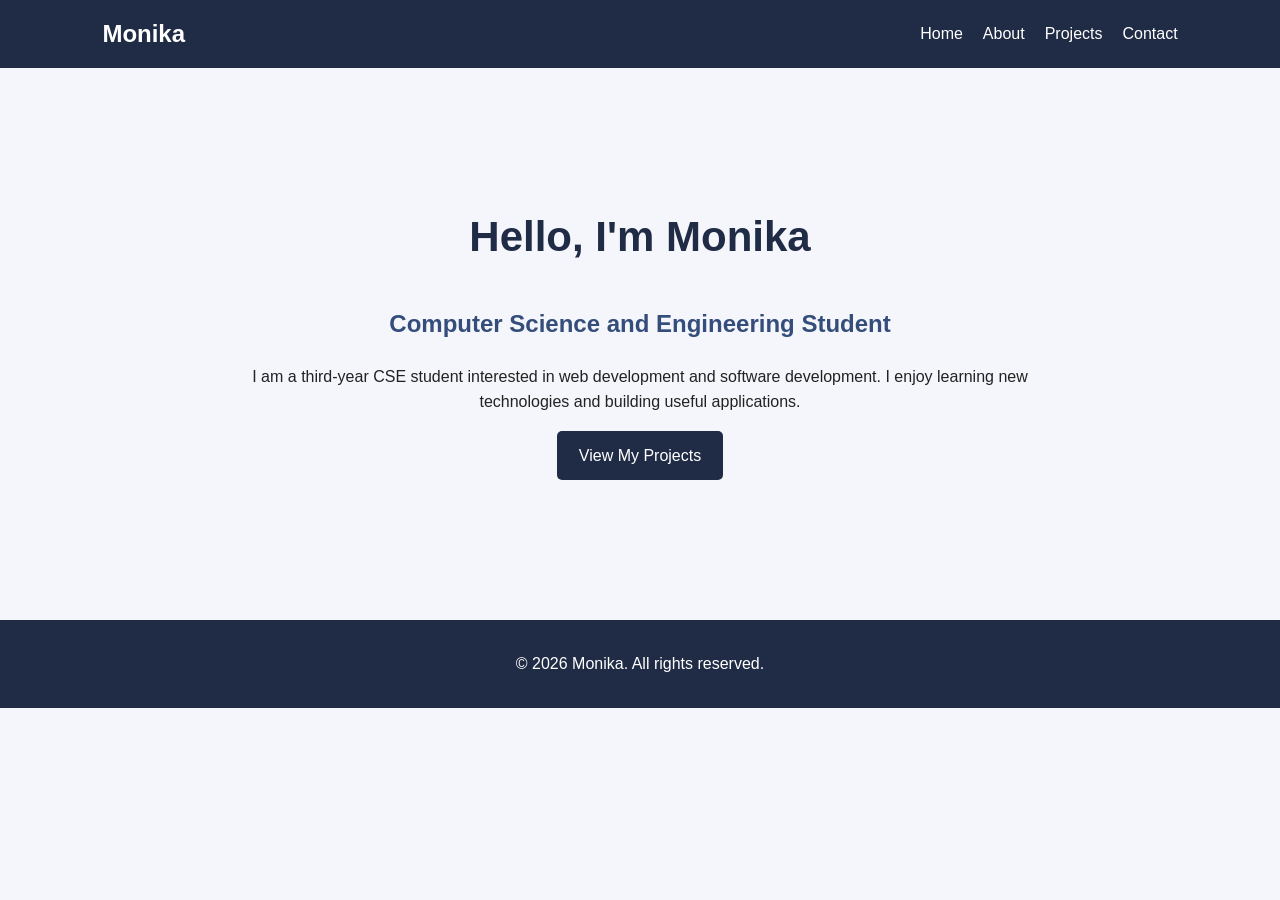
<file: index.html>
<!DOCTYPE html>
<html lang="en">
<head>
    <meta charset="UTF-8">
    <meta name="viewport" content="width=device-width, initial-scale=1.0">
    <meta name="description" content="Monika's personal portfolio. Third-year Computer Science and Engineering student interested in web and software development.">
    <meta name="author" content="Monika">
    <title>Monika | Home</title>
    <link rel="stylesheet" href="css/style.css">
    <script src="js/main.js" defer></script>
</head>
<body>
    <a class="skip-link" href="#main">Skip to main content</a>

    <header>
        <nav aria-label="Main navigation">
            <h2>Monika</h2>
            <ul>
                <li><a href="index.html" aria-current="page">Home</a></li>
                <li><a href="about.html">About</a></li>
                <li><a href="projects.html">Projects</a></li>
                <li><a href="contact.html">Contact</a></li>
            </ul>
        </nav>
    </header>

    <main id="main">
        <section class="hero">
            <h1>Hello, I'm Monika</h1>
            <h2>Computer Science and Engineering Student</h2>
            <p>
                I am a third-year CSE student interested in web development
                and software development. I enjoy learning new technologies
                and building useful applications.
            </p>
            <a class="btn" href="projects.html">View My Projects</a>
        </section>
    </main>

    <footer>
        <p>&copy; 2026 Monika. All rights reserved.</p>
    </footer>
</body>
</html>
</file>
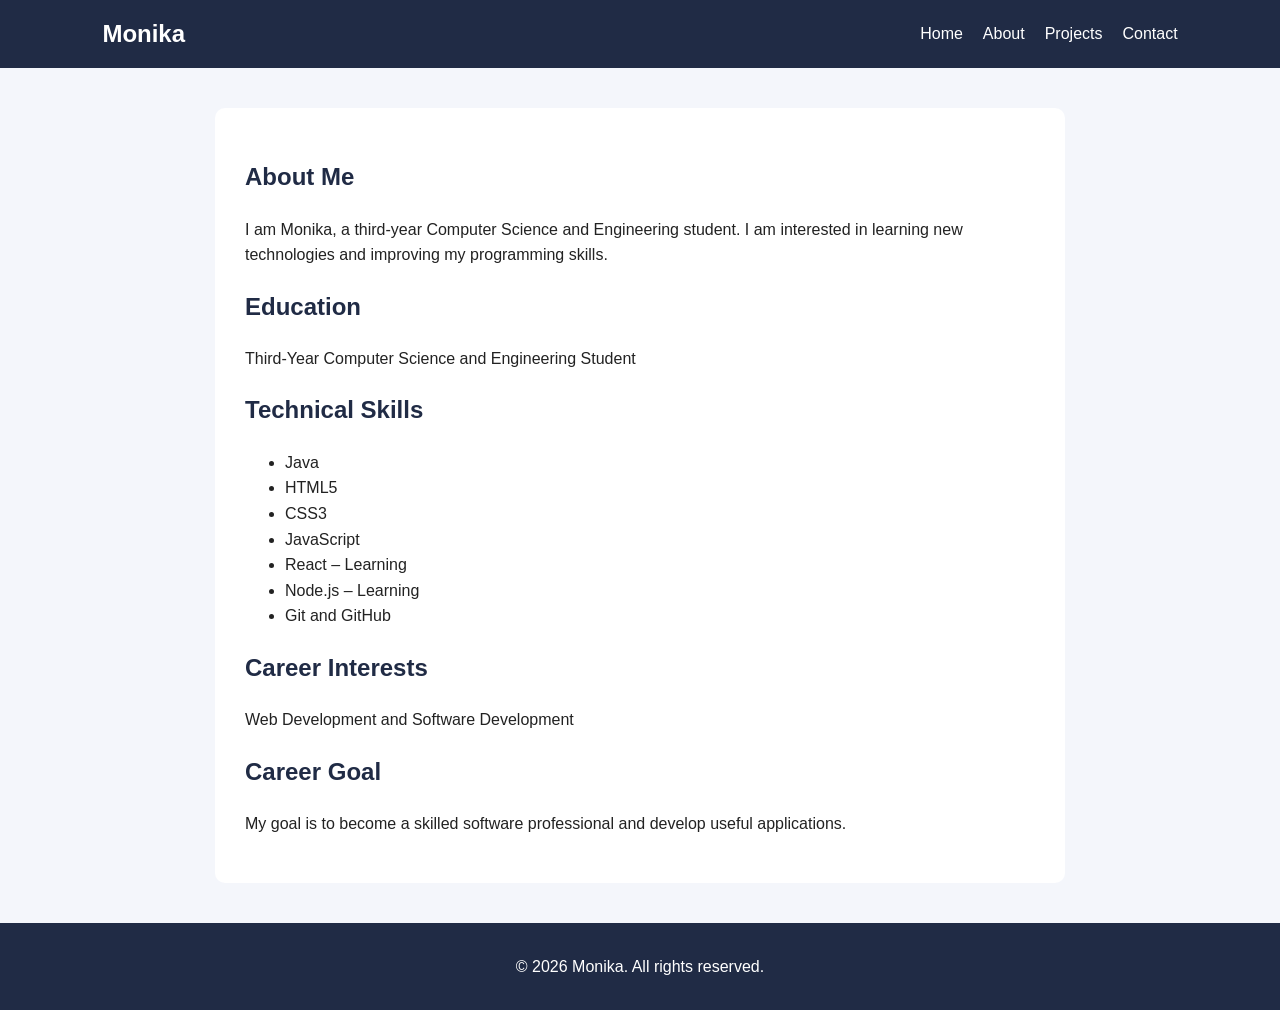
<file: about.html>
<!DOCTYPE html>
<html lang="en">
<head>
    <meta charset="UTF-8">
    <meta name="viewport" content="width=device-width, initial-scale=1.0">
    <meta name="description" content="Learn about Monika, her education, technical skills and career interests.">
    <meta name="author" content="Monika">
    <title>Monika | About</title>
    <link rel="stylesheet" href="css/style.css">
    <script src="js/main.js" defer></script>
</head>
<body>
    <a class="skip-link" href="#main">Skip to main content</a>

    <header>
        <nav aria-label="Main navigation">
            <h2>Monika</h2>
            <ul>
                <li><a href="index.html">Home</a></li>
                <li><a href="about.html" aria-current="page">About</a></li>
                <li><a href="projects.html">Projects</a></li>
                <li><a href="contact.html">Contact</a></li>
            </ul>
        </nav>
    </header>

    <main id="main">
        <section class="content">
            <h1>About Me</h1>

            <p>
                I am Monika, a third-year Computer Science and Engineering
                student. I am interested in learning new technologies and
                improving my programming skills.
            </p>

            <h2>Education</h2>
            <p>Third-Year Computer Science and Engineering Student</p>

            <h2>Technical Skills</h2>
            <ul>
                <li>Java</li>
                <li>HTML5</li>
                <li>CSS3</li>
                <li>JavaScript</li>
                <li>React – Learning</li>
                <li>Node.js – Learning</li>
                <li>Git and GitHub</li>
            </ul>

            <h2>Career Interests</h2>
            <p>Web Development and Software Development</p>

            <h2>Career Goal</h2>
            <p>
                My goal is to become a skilled software professional
                and develop useful applications.
            </p>
        </section>
    </main>

    <footer>
        <p>&copy; 2026 Monika. All rights reserved.</p>
    </footer>
</body>
</html>
</file>
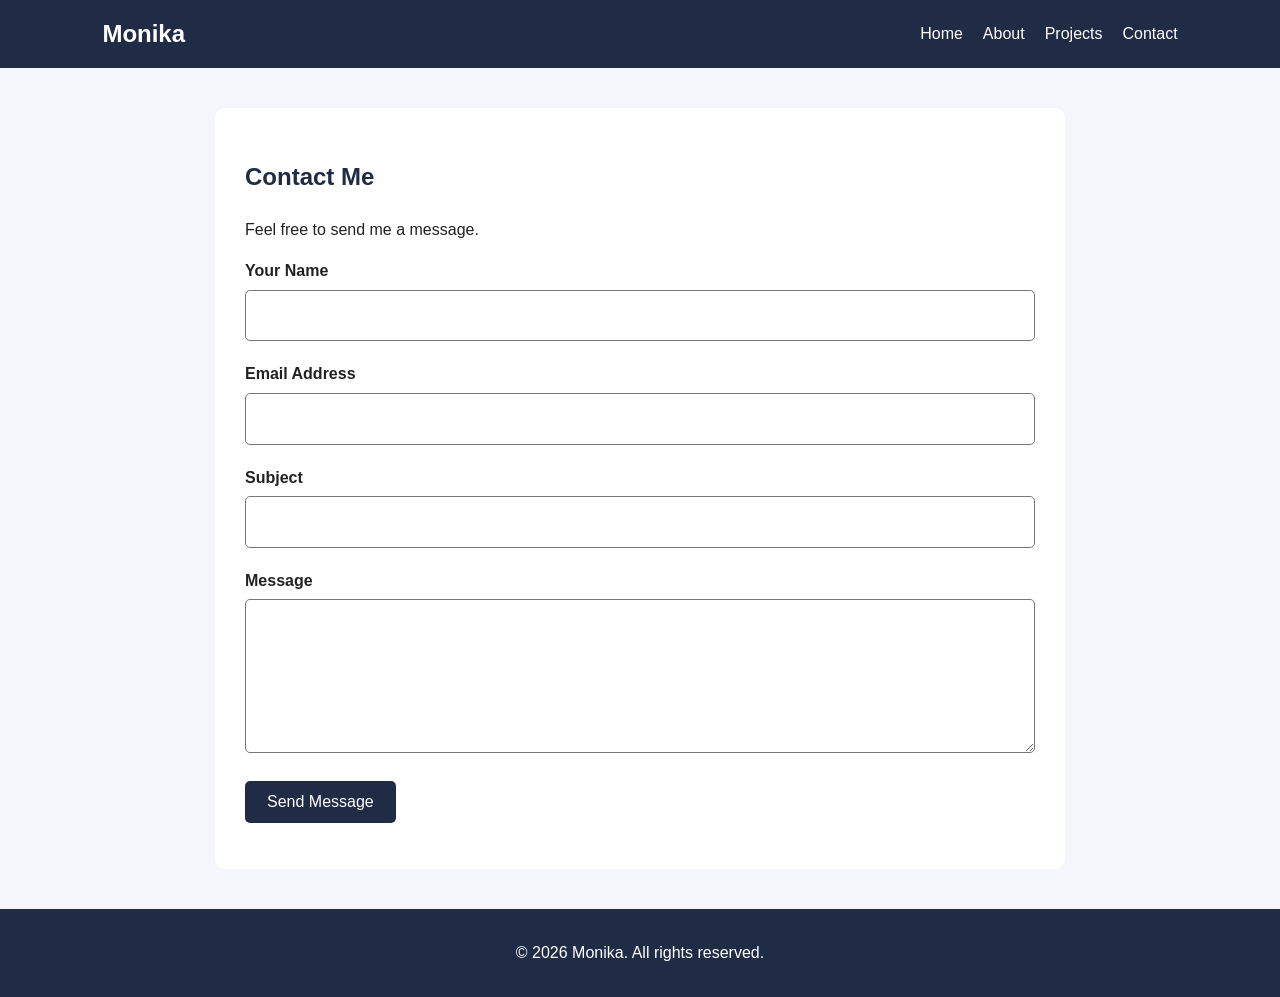
<file: contact.html>
<!DOCTYPE html>
<html lang="en">
<head>
    <meta charset="UTF-8">
    <meta name="viewport" content="width=device-width, initial-scale=1.0">
    <meta name="description" content="Contact Monika through her portfolio contact form.">
    <meta name="author" content="Monika">
    <title>Monika | Contact</title>
    <link rel="stylesheet" href="css/style.css">
    <script src="js/main.js" defer></script>
</head>
<body>
    <a class="skip-link" href="#main">Skip to main content</a>

    <header>
        <nav aria-label="Main navigation">
            <h2>Monika</h2>
            <ul>
                <li><a href="index.html">Home</a></li>
                <li><a href="about.html">About</a></li>
                <li><a href="projects.html">Projects</a></li>
                <li><a href="contact.html" aria-current="page">Contact</a></li>
            </ul>
        </nav>
    </header>

    <main id="main">
        <section class="content">
            <h1>Contact Me</h1>
            <p>Feel free to send me a message.</p>

            <form id="contactForm">
                <div>
                    <label for="name">Your Name</label>
                    <input type="text" id="name" name="name" required>
                </div>

                <div>
                    <label for="email">Email Address</label>
                    <input type="email" id="email" name="email" required>
                </div>

                <div>
                    <label for="subject">Subject</label>
                    <input type="text" id="subject" name="subject" required>
                </div>

                <div>
                    <label for="message">Message</label>
                    <textarea id="message" name="message" rows="5" required></textarea>
                </div>

                <button type="submit">Send Message</button>

                <p id="formStatus" role="status" aria-live="polite"></p>
            </form>
        </section>
    </main>

    <footer>
        <p>&copy; 2026 Monika. All rights reserved.</p>
    </footer>
</body>
</html>
</file>
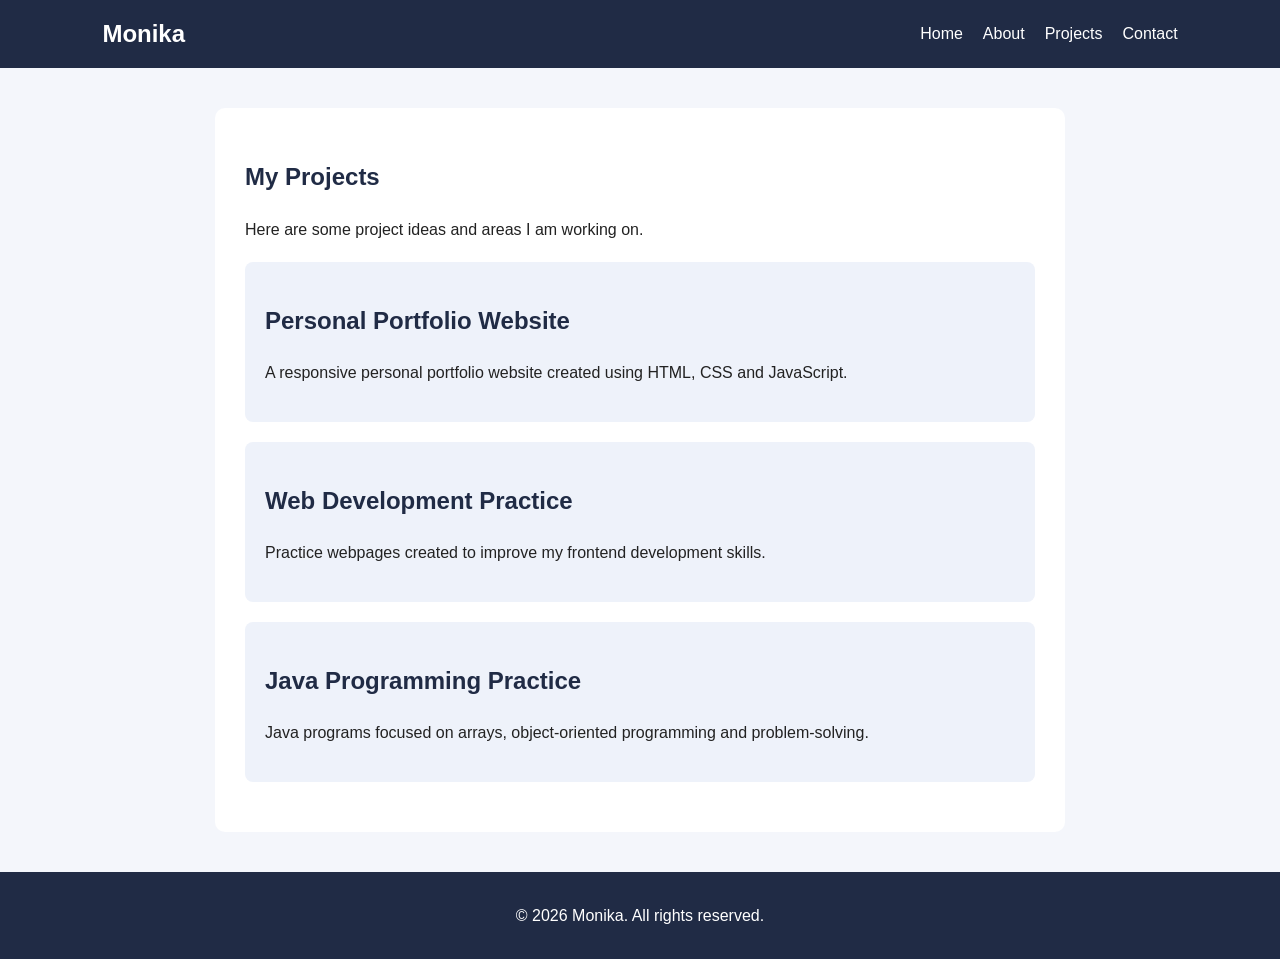
<file: projects.html>
<!DOCTYPE html>
<html lang="en">
<head>
    <meta charset="UTF-8">
    <meta name="viewport" content="width=device-width, initial-scale=1.0">
    <meta name="description" content="Explore Monika's academic and practice projects.">
    <meta name="author" content="Monika">
    <title>Monika | Projects</title>
    <link rel="stylesheet" href="css/style.css">
    <script src="js/main.js" defer></script>
</head>
<body>
    <a class="skip-link" href="#main">Skip to main content</a>

    <header>
        <nav aria-label="Main navigation">
            <h2>Monika</h2>
            <ul>
                <li><a href="index.html">Home</a></li>
                <li><a href="about.html">About</a></li>
                <li><a href="projects.html" aria-current="page">Projects</a></li>
                <li><a href="contact.html">Contact</a></li>
            </ul>
        </nav>
    </header>

    <main id="main">
        <section class="content">
            <h1>My Projects</h1>
            <p>Here are some project ideas and areas I am working on.</p>

            <article class="project-card">
                <h2>Personal Portfolio Website</h2>
                <p>
                    A responsive personal portfolio website created using
                    HTML, CSS and JavaScript.
                </p>
            </article>

            <article class="project-card">
                <h2>Web Development Practice</h2>
                <p>
                    Practice webpages created to improve my frontend
                    development skills.
                </p>
            </article>

            <article class="project-card">
                <h2>Java Programming Practice</h2>
                <p>
                    Java programs focused on arrays, object-oriented
                    programming and problem-solving.
                </p>
            </article>
        </section>
    </main>

    <footer>
        <p>&copy; 2026 Monika. All rights reserved.</p>
    </footer>
</body>
</html>
</file>
<file: css/style.css>
* {
    box-sizing: border-box;
}

body {
    margin: 0;
    font-family: Arial, sans-serif;
    background-color: #f4f6fb;
    color: #222;
    line-height: 1.6;
}

header {
    background-color: #202b45;
    color: white;
    padding: 15px 8%;
}

nav {
    display: flex;
    justify-content: space-between;
    align-items: center;
    flex-wrap: wrap;
}

nav h2 {
    margin: 0;
}

nav ul {
    display: flex;
    gap: 20px;
    list-style: none;
    padding: 0;
    margin: 0;
}

nav a {
    color: white;
    text-decoration: none;
}

nav a:hover,
nav a:focus {
    text-decoration: underline;
}

a:focus-visible,
button:focus-visible,
input:focus-visible,
textarea:focus-visible {
    outline: 3px solid #e39b00;
    outline-offset: 3px;
}

.skip-link {
    position: absolute;
    left: -9999px;
    top: 10px;
    background: white;
    color: black;
    padding: 10px;
}

.skip-link:focus {
    left: 10px;
    z-index: 10;
}

.hero {
    text-align: center;
    padding: 100px 20px;
    max-width: 850px;
    margin: auto;
}

.hero h1 {
    font-size: 42px;
    color: #202b45;
}

.hero h2 {
    color: #344d7a;
}

.content {
    max-width: 850px;
    margin: 40px auto;
    padding: 30px;
    background: white;
    border-radius: 10px;
}

.content h1,
.content h2 {
    color: #202b45;
}

.project-card {
    background: #eef2fa;
    padding: 20px;
    margin: 20px 0;
    border-radius: 8px;
}

.btn,
button {
    display: inline-block;
    background: #202b45;
    color: white;
    padding: 12px 22px;
    border: none;
    border-radius: 5px;
    text-decoration: none;
    cursor: pointer;
    font-size: 16px;
}

.btn:hover,
button:hover {
    background: #344d7a;
}

form div {
    margin-bottom: 20px;
}

label {
    display: block;
    margin-bottom: 6px;
    font-weight: bold;
}

input,
textarea {
    width: 100%;
    padding: 12px;
    border: 1px solid #777;
    border-radius: 5px;
    font: inherit;
}

footer {
    background: #202b45;
    color: white;
    text-align: center;
    padding: 15px;
    margin-top: 40px;
}

@media (max-width: 600px) {
    nav {
        flex-direction: column;
        gap: 15px;
    }

    nav ul {
        flex-wrap: wrap;
        justify-content: center;
    }

    .hero {
        padding: 60px 20px;
    }

    .hero h1 {
        font-size: 32px;
    }

    .content {
        margin: 20px;
        padding: 20px;
    }
}
</file>
